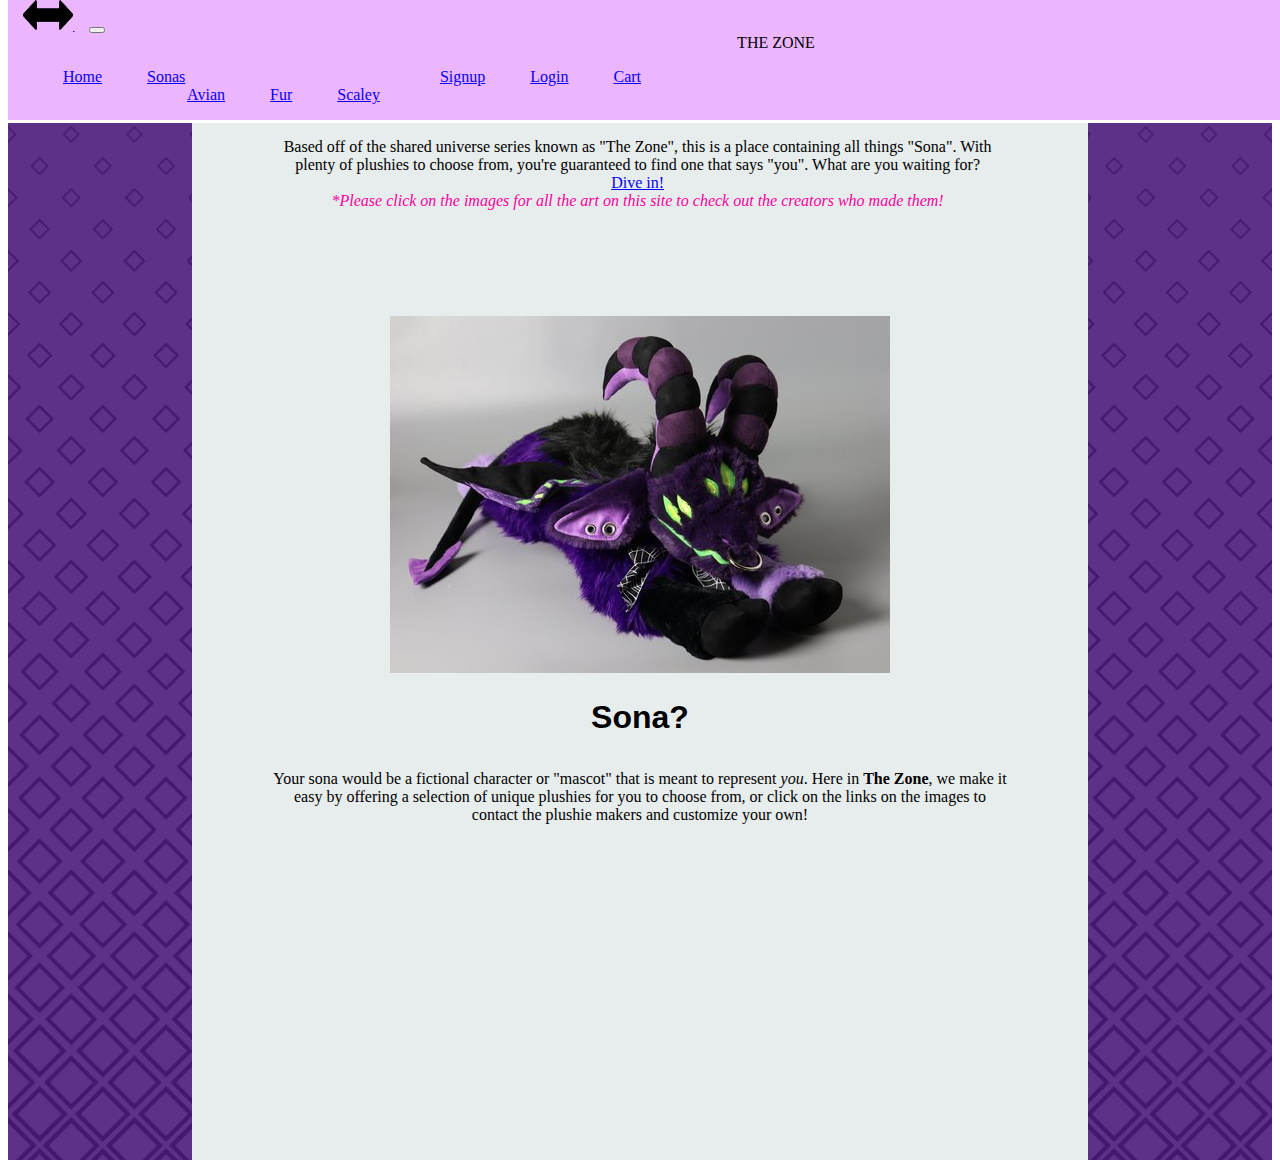
<file: index.html>
<!DOCTYPE html>
<html lang="en">
<head>
    <meta charset="UTF-8">
    <meta name="viewport" content="width=device-width, initial-scale=1.0">
    <title>Website-Capstone</title>
    <!-- This section will be the SAME for every page: -->
    <link href="https://cdn.jsdelivr.net/npm/bootstrap@5.3.2/dist/css/bootstrap.min.css" rel="stylesheet"
        integrity="sha384-T3c6CoIi6uLrA9TneNEoa7RxnatzjcDSCmG1MXxSR1GAsXEV/Dwwykc2MPK8M2HN" crossorigin="anonymous">
    <script src="https://cdn.jsdelivr.net/npm/bootstrap@5.3.2/dist/js/bootstrap.bundle.min.js"
        integrity="sha384-C6RzsynM9kWDrMNeT87bh95OGNyZPhcTNXj1NW7RuBCsyN/o0jlpcV8Qyq46cDfL"
        crossorigin="anonymous"></script>
    <link rel="stylesheet" href="css/global.css">

    <!-- This section will be UNIQUE for each page: -->
    <link rel="stylesheet" href="css/index.css">

</head>

<body>
 <div class="background">
   <div class="box">
    <header>
            <nav class="navbar navbar-expand-lg bg-primary">
        <div class="container-fluid">
            <a class="navbar-brand" href="#">
                <img src="images/kisspng-arrow-computer-icons-symbol-clip-art-double-headed-arrow-5b2edd797d7737.8114612715297980095139.png" width="50" height="30" class="d-inline-block align-top" alt="Logo">
            </a>
            <button class="navbar-toggler" type="button" data-bs-toggle="collapse" data-bs-target="#navbarNavDropdown" aria-controls="navbarNavDropdown" aria-expanded="false" aria-label="Toggle navigation">
              <span class="navbar-toggler-icon"></span>
            </button>
            <div class="collapse navbar-collapse justify-content-end" id="navbarNavDropdown">
              <span class="navbar-text mx-auto" style="padding-left: 16rem;">
                  THE ZONE 
              </span>
              <ul class="navbar-nav">
                  <li class="nav-item">
                      <a class="nav-link active" id="home" aria-current="page" href="index.html">Home</a>
                  </li>
                  <li class="nav-item dropdown">
                    <a class="nav-link dropdown-toggle" href="services.html" role="button" data-bs-toggle="dropdown" aria-expanded="false">
                    Sonas
                    </a>
                    <ul class="dropdown-menu">
                      <li><a class="dropdown-item" href="services.html#avian">Avian</a></li>
                      <li><a class="dropdown-item" href="services.html#fur">Fur</a></li>
                      <li><a class="dropdown-item" href="services.html#scaley">Scaley</a></li>
                    </ul>
                  </li>
                  <li class="nav-item">
                      <a class="nav-link" href="signup.html">Signup</a>
                  </li>
                  <li class="nav-item">
                      <a class="nav-link" href="login.html">Login</a>
                  </li>
                  <li class="nav-item">
                    <a class="nav-link" href="checkout.html">Cart</a>
                </li>
              </ul>
            </div>   
            
        </div>
    </nav>
           
          



 </header>
    <main style="padding-top: 6rem">
        <div id="card" class="card justify-content-center align-items-center" style="height: 10rem;">
            <div class="card-body" style="text-align: center;">
                <p>Based off of the shared universe series known as "The Zone", this is a place containing all things "Sona". With plenty of plushies to choose from, you're guaranteed to find one that says "you". What are you waiting for?<a href="services.html">Dive in!</a><br><i><span style="color:rgb(246, 3, 157)">*Please click on the images for all the art on this site to check out the creators who made them!</span></i></p>
            </div>
          </div> 
            <a href="https://www.cirquellcuriosities.com/plushiegallery/pibald-goat?itemId=02n6z0tt2ax47aw5g8imqomolq2uub" target="_blank"><span title="By Cirquell Curiosities"><img src="images/purple+pumpkin.jpg" class="plushie" alt="Hellspawn Goat"></span></a>
        <h1>Sona?</h1>
          <div class="wrapper">
            <p>Your sona would be a fictional character or "mascot" that is meant to represent <i>you</i>. Here in <strong>The Zone</strong>, we make it easy by offering a selection of unique plushies for you to choose from, or click on the links on the images to contact the plushie makers and customize your own!</p>
            </div>
        </main>
    <footer></footer>
            </div>
        </div>
    
</body>
</html>
</file>
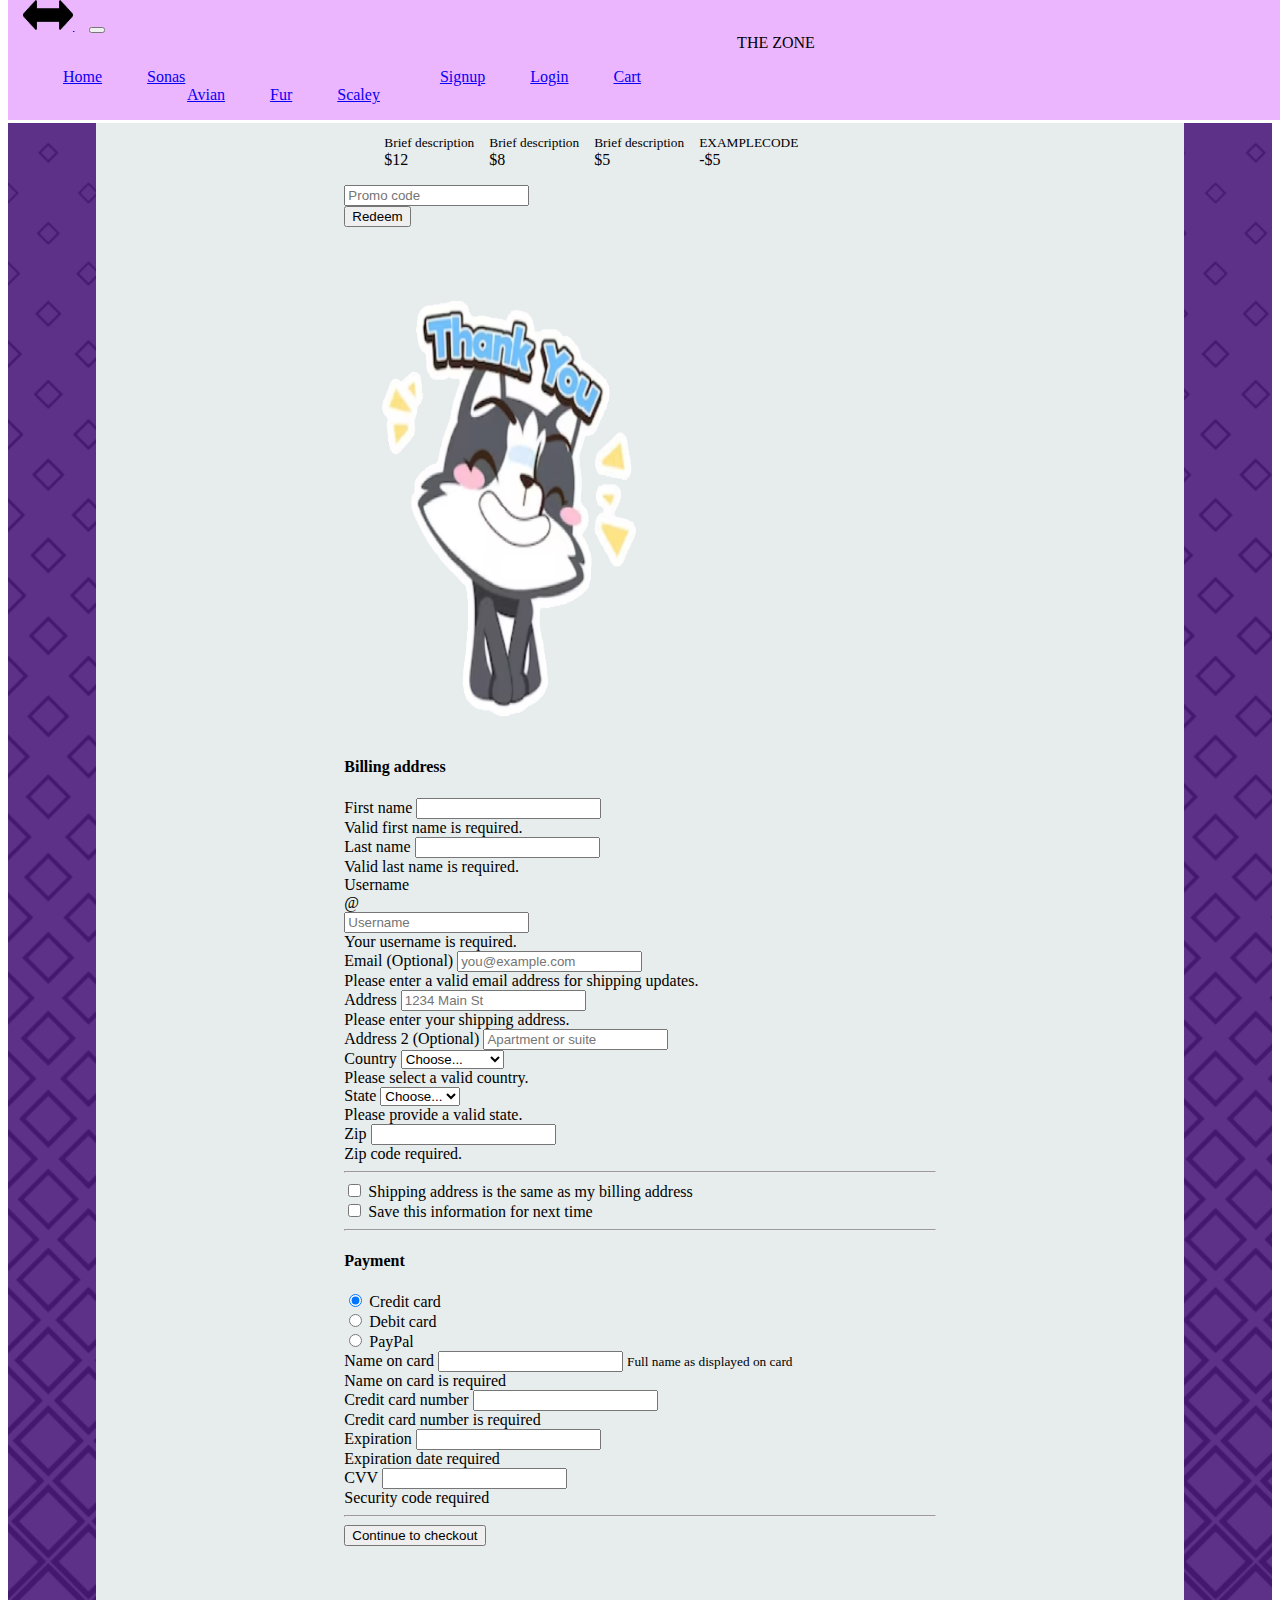
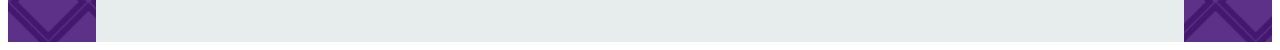
<file: checkout.html>
<!DOCTYPE html>
<html lang="en">
<head>
    <meta charset="UTF-8">
    <meta name="viewport" content="width=device-width, initial-scale=1.0">
    <title>Website-Capstone</title>
    <!-- This section will be the SAME for every page: -->
    <link href="https://cdn.jsdelivr.net/npm/bootstrap@5.3.2/dist/css/bootstrap.min.css" rel="stylesheet"
        integrity="sha384-T3c6CoIi6uLrA9TneNEoa7RxnatzjcDSCmG1MXxSR1GAsXEV/Dwwykc2MPK8M2HN" crossorigin="anonymous">
    <script src="https://cdn.jsdelivr.net/npm/bootstrap@5.3.2/dist/js/bootstrap.bundle.min.js"
        integrity="sha384-C6RzsynM9kWDrMNeT87bh95OGNyZPhcTNXj1NW7RuBCsyN/o0jlpcV8Qyq46cDfL"
        crossorigin="anonymous"></script>
    <link rel="stylesheet" href="css/global.css">

    <!-- This section will be UNIQUE for each page: -->
    <link rel="stylesheet" href="css/checkout.css">
    
</head>
<body>
    <div class="background">
    <header>
            <nav class="navbar navbar-expand-lg bg-primary">
        <div class="container-fluid">
            <a class="navbar-brand" href="#">
                <img src="images/kisspng-arrow-computer-icons-symbol-clip-art-double-headed-arrow-5b2edd797d7737.8114612715297980095139.png" width="50" height="30" class="d-inline-block align-top" alt="Logo">
            </a>
            <button class="navbar-toggler" type="button" data-bs-toggle="collapse" data-bs-target="#navbarNavDropdown" aria-controls="navbarNavDropdown" aria-expanded="false" aria-label="Toggle navigation">
              <span class="navbar-toggler-icon"></span>
            </button>
            <div class="collapse navbar-collapse justify-content-end" id="navbarNavDropdown">
              <span class="navbar-text mx-auto" style="padding-left: 16rem;">
                  THE ZONE
              </span>
              <ul class="navbar-nav">
                  <li class="nav-item">
                      <a class="nav-link active" id="home" aria-current="page" href="index.html">Home</a>
                  </li>
                  <li class="nav-item dropdown">
                    <a class="nav-link dropdown-toggle" href="services.html" role="button" data-bs-toggle="dropdown" aria-expanded="false">
                    Sonas
                    </a>
                    <ul class="dropdown-menu">
                      <li><a class="dropdown-item" href="services.html#avian">Avian</a></li>
                      <li><a class="dropdown-item" href="services.html#fur">Fur</a></li>
                      <li><a class="dropdown-item" href="services.html#scaley">Scaley</a></li>
                    </ul>
                  </li>
                  <li class="nav-item">
                      <a class="nav-link" href="signup.html">Signup</a>
                  </li>
                  <li class="nav-item">
                      <a class="nav-link" href="login.html">Login</a>
                  </li>
                  <li class="nav-item">
                    <a class="nav-link" href="checkout.html">Cart</a>
                </li>
              </ul>
            </div>
        </div>
    </nav>
           
          



 </header>
    <main style="margin-top: 2rem;">
        <div class="row justify-content-center" style="margin-top: 2rem;">
            <div class="col-md-4 order-md-2 mb-4">
              <h4 class="d-flex justify-content-between align-items-center mb-3">
                <span class="text-muted">Your cart</span>
                <span class="badge badge-secondary badge-pill"></span>
              </h4>
              <ul class="list-group mb-3">
                <li class="list-group-item d-flex justify-content-between lh-condensed">
                  <div>
                    <h6 class="my-0">Product name</h6>
                    <small class="text-muted">Brief description</small>
                  </div>
                  <span class="text-muted">$12</span>
                </li>
                <li class="list-group-item d-flex justify-content-between lh-condensed">
                  <div>
                    <h6 class="my-0">Second product</h6>
                    <small class="text-muted">Brief description</small>
                  </div>
                  <span class="text-muted">$8</span>
                </li>
                <li class="list-group-item d-flex justify-content-between lh-condensed">
                  <div>
                    <h6 class="my-0">Third item</h6>
                    <small class="text-muted">Brief description</small>
                  </div>
                  <span class="text-muted">$5</span>
                </li>
                <li class="list-group-item d-flex justify-content-between bg-light">
                  <div class="text-success">
                    <h6 class="my-0">Promo code</h6>
                    <small>EXAMPLECODE</small>
                  </div>
                  <span class="text-success">-$5</span>
                </li>
                <li class="list-group-item d-flex justify-content-between">
                  <span>Total (USD)</span>
                  <strong>$20</strong>
                </li>
              </ul>
        
              <form class="card p-2">
                <div class="input-group">
                  
                  <input type="text" class="form-control" placeholder="Promo code">
                  <div class="input-group-append">
                    <button type="submit" class="btn btn-secondary">Redeem</button>
                  </div>
                </div>
              </form>
              <a href="https://www.flaticon.com/authors/soulgie" target="_blank"><span class="image" id="thanks" title="By SoulGIE">
                <img src="images/SoulGIEThankYouStickerTransparent.png" class="sticker" id="dog" alt="thankyouimage" width="300" height="450" style="margin-top: 3.5rem; margin-right: 0rem;" />
              </span></a>
            </div>
            <div class="col-md-8 order-md-1">
              <h4 class="mb-3">Billing address</h4>
              <form class="needs-validation" novalidate>
                <div class="row">
                  <div class="col-md-6 mb-3">
                    <label for="firstName">First name</label>
                    <input type="text" class="form-control" id="firstName" placeholder="" value="" required>
                    <div class="invalid-feedback">
                      Valid first name is required.
                    </div>
                  </div>
                  <div class="col-md-6 mb-3">
                    <label for="lastName">Last name</label>
                    <input type="text" class="form-control" id="lastName" placeholder="" value="" required>
                    <div class="invalid-feedback">
                      Valid last name is required.
                    </div>
                  </div>
                </div>
        
                <div class="mb-3">
                  <label for="username">Username</label>
                  <div class="input-group">
                    <div class="input-group-prepend">
                      <span class="input-group-text">@</span>
                    </div>
                    <input type="text" class="form-control" id="username" placeholder="Username" required>
                    <div class="invalid-feedback" style="width: 100%;">
                      Your username is required.
                    </div>
                  </div>
                </div>
        
                <div class="mb-3">
                  <label for="email">Email <span class="text-muted">(Optional)</span></label>
                  <input type="email" class="form-control" id="email" placeholder="you@example.com">
                  <div class="invalid-feedback">
                    Please enter a valid email address for shipping updates.
                  </div>
                </div>
        
                <div class="mb-3">
                  <label for="address">Address</label>
                  <input type="text" class="form-control" id="address" placeholder="1234 Main St" required>
                  <div class="invalid-feedback">
                    Please enter your shipping address.
                  </div>
                </div>
        
                <div class="mb-3">
                  <label for="address2">Address 2 <span class="text-muted">(Optional)</span></label>
                  <input type="text" class="form-control" id="address2" placeholder="Apartment or suite">
                </div>
        
                <div class="row">
                  <div class="col-md-5 mb-3">
                    <label for="country">Country</label>
                    <select class="custom-select d-block w-100" id="country" required>
                      <option value="">Choose...</option>
                      <option>United States</option>
                    </select>
                    <div class="invalid-feedback">
                      Please select a valid country.
                    </div>
                  </div>
                  <div class="col-md-4 mb-3">
                    <label for="state">State</label>
                    <select class="custom-select d-block w-100" id="state" required>
                      <option value="">Choose...</option>
                      <option>California</option>
                    </select>
                    <div class="invalid-feedback">
                      Please provide a valid state.
                    </div>
                  </div>
                  <div class="col-md-3 mb-3">
                    <label for="zip">Zip</label>
                    <input type="text" class="form-control" id="zip" placeholder="" required>
                    <div class="invalid-feedback">
                      Zip code required.
                    </div>
                  </div>
                </div>
                <hr class="mb-4">
                <div class="custom-control custom-checkbox">
                  <input type="checkbox" class="custom-control-input" id="same-address">
                  <label class="custom-control-label" for="same-address">Shipping address is the same as my billing address</label>
                </div>
                <div class="custom-control custom-checkbox">
                  <input type="checkbox" class="custom-control-input" id="save-info">
                  <label class="custom-control-label" for="save-info">Save this information for next time</label>
                </div>
                <hr class="mb-4">
        
                <h4 class="mb-3">Payment</h4>
                
        
                <div class="d-block my-3">
                  <div class="custom-control custom-radio">
                    <input id="credit" name="paymentMethod" type="radio" class="custom-control-input" checked required>
                    <label class="custom-control-label" for="credit">Credit card</label>
                  </div>
                  <div class="custom-control custom-radio">
                    <input id="debit" name="paymentMethod" type="radio" class="custom-control-input" required>
                    <label class="custom-control-label" for="debit">Debit card</label>
                  </div>
                  <div class="custom-control custom-radio">
                    <input id="paypal" name="paymentMethod" type="radio" class="custom-control-input" required>
                    <label class="custom-control-label" for="paypal">PayPal</label>
                  </div>
                </div>
                <div class="row">
                  <div class="col-md-6 mb-3">
                    <label for="cc-name">Name on card</label>
                    <input type="text" class="form-control" id="cc-name" placeholder="" required>
                    <small class="text-muted">Full name as displayed on card</small>
                    <div class="invalid-feedback">
                      Name on card is required
                    </div>
                  </div>
                  <div class="col-md-6 mb-3">
                    <label for="cc-number">Credit card number</label>
                    <input type="text" class="form-control" id="cc-number" placeholder="" required>
                    <div class="invalid-feedback">
                      Credit card number is required
                    </div>
                  </div>
                </div>
                <div class="row">
                  <div class="col-md-3 mb-3">
                    <label for="cc-expiration">Expiration</label>
                    <input type="text" class="form-control" id="cc-expiration" placeholder="" required>
                    <div class="invalid-feedback">
                      Expiration date required
                    </div>
                  </div>
                  <div class="col-md-3 mb-3">
                    <label for="cc-cvv">CVV</label>
                    <input type="text" class="form-control" id="cc-cvv" placeholder="" required>
                    <div class="invalid-feedback">
                      Security code required
                    </div>
                  </div>
                </div>
                <hr class="mb-4">
                <button class="btn btn-primary btn-lg btn-block" type="submit">Continue to checkout</button>
                <div class="input-group-prepend">
                  
                </div>
              </form>
            </div>
          </div>
        
        </main>
    <footer></footer>
</div>
</body>
</html>
</file>
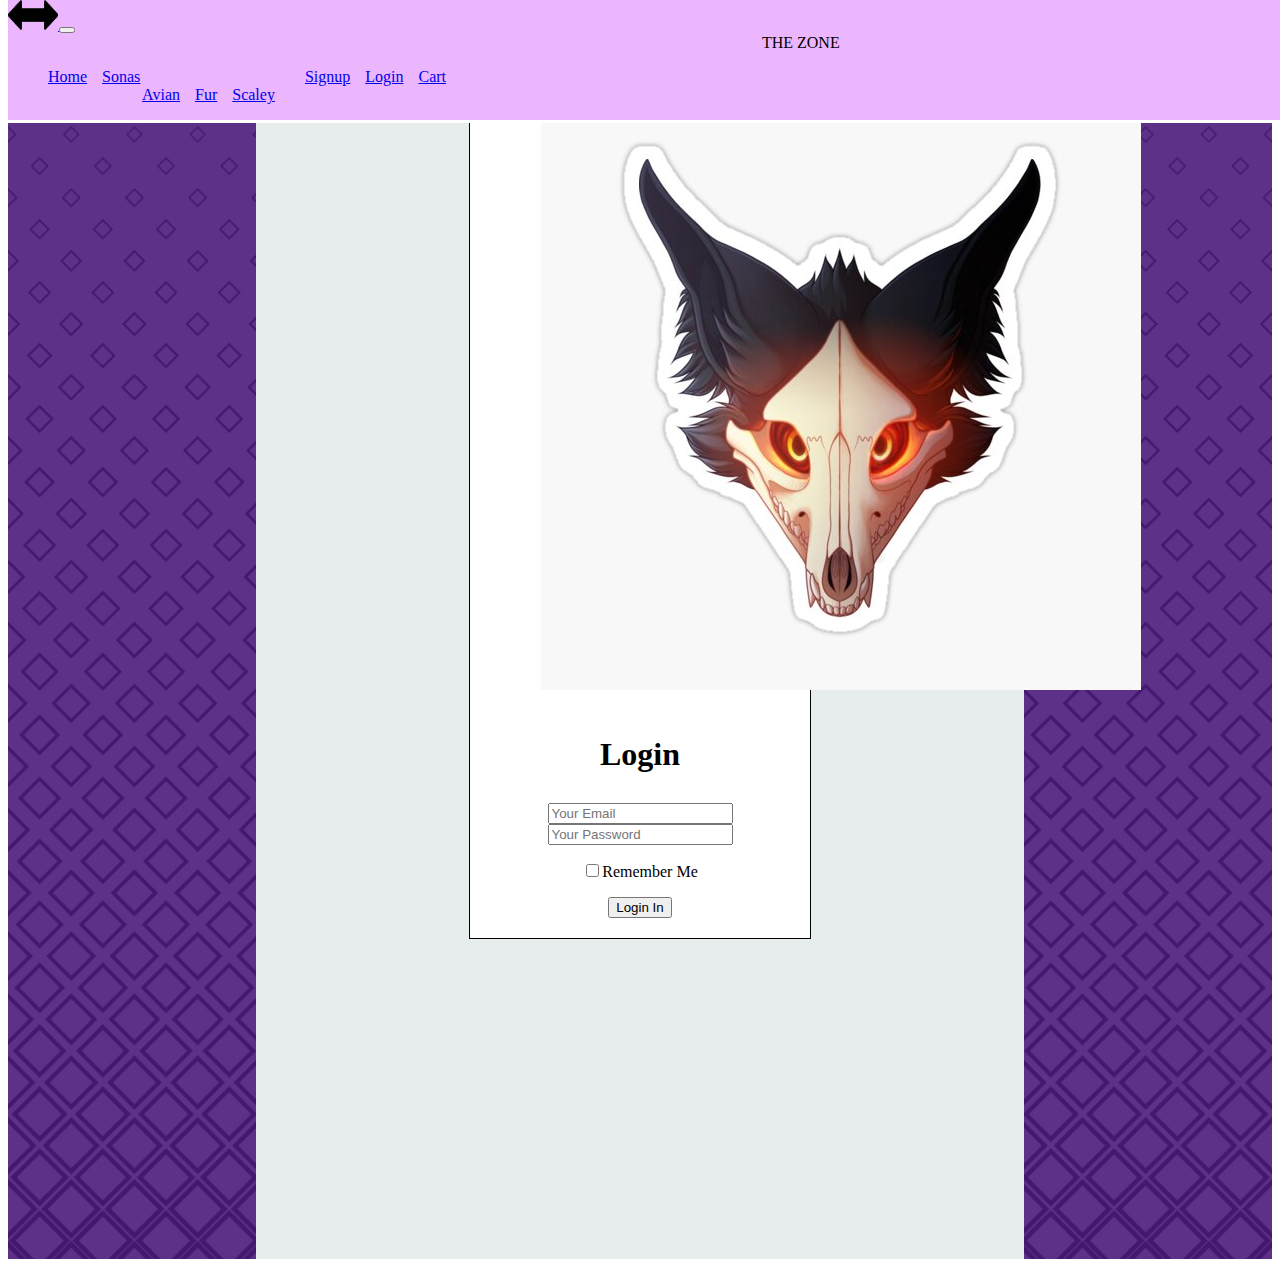
<file: login.html>
<!DOCTYPE html>
<html lang="en">
<head>
    <meta charset="UTF-8">
    <meta name="viewport" content="width=device-width, initial-scale=1.0">
    <title>Website-Capstone</title>
    <!-- This section will be the SAME for every page: -->
    <link href="https://cdn.jsdelivr.net/npm/bootstrap@5.3.2/dist/css/bootstrap.min.css" rel="stylesheet"
        integrity="sha384-T3c6CoIi6uLrA9TneNEoa7RxnatzjcDSCmG1MXxSR1GAsXEV/Dwwykc2MPK8M2HN" crossorigin="anonymous">
    <script src="https://cdn.jsdelivr.net/npm/bootstrap@5.3.2/dist/js/bootstrap.bundle.min.js"
        integrity="sha384-C6RzsynM9kWDrMNeT87bh95OGNyZPhcTNXj1NW7RuBCsyN/o0jlpcV8Qyq46cDfL"
        crossorigin="anonymous"></script>
    <link rel="stylesheet" href="css/global.css">

    <!-- This section will be UNIQUE for each page: -->
    <link rel="stylesheet" href="css/login.css">
    
</head>
<body>
    <div class="background">
    <header>
            <nav class="navbar navbar-expand-lg bg-primary">
        <div class="container-fluid">
            <a class="navbar-brand" href="#">
                <img src="images/kisspng-arrow-computer-icons-symbol-clip-art-double-headed-arrow-5b2edd797d7737.8114612715297980095139.png" width="50" height="30" class="d-inline-block align-top" alt="Logo">
            </a>
            <button class="navbar-toggler" type="button" data-bs-toggle="collapse" data-bs-target="#navbarNavDropdown" aria-controls="navbarNavDropdown" aria-expanded="false" aria-label="Toggle navigation">
              <span class="navbar-toggler-icon"></span>
            </button>
            <div class="collapse navbar-collapse justify-content-end" id="navbarNavDropdown">
              <span class="navbar-text mx-auto" style="padding-left: 19.1rem;">
                  THE ZONE
              </span>
              <ul class="navbar-nav">
                  <li class="nav-item">
                      <a class="nav-link active" id="home" aria-current="page" href="index.html">Home</a>
                  </li>
                  <li class="nav-item dropdown">
                    <a class="nav-link dropdown-toggle" href="services.html" role="button" data-bs-toggle="dropdown" aria-expanded="false">
                    Sonas
                    </a>
                    <ul class="dropdown-menu">
                      <li><a class="dropdown-item" href="services.html#avian">Avian</a></li>
                      <li><a class="dropdown-item" href="services.html#fur">Fur</a></li>
                      <li><a class="dropdown-item" href="services.html#scaley">Scaley</a></li>
                    </ul>
                  </li>
                  <li class="nav-item">
                      <a class="nav-link" href="signup.html">Signup</a>
                  </li>
                  <li class="nav-item">
                      <a class="nav-link" href="login.html">Login</a>
                  </li>
                  <li class="nav-item">
                    <a class="nav-link" href="checkout.html">Cart</a>
                </li>
              </ul>
            </div>
        </div>
    </nav>
     
    <body class="login">  
        <main class="d-flex justify-content-center">
            <div class="login-in-form">
              <div>
                <div class="col-md-10 col-lg-6 col-xl-7 d-flex align-items-center order-1 order-lg-2" style="margin-left: 3.2rem;">
          
                    <a href="https://www.redbubble.com/i/sticker/Cadaver-by-wingedwolf94/33474064.EJUG5" target="_blank"><span title="By wingedwolf94"><img src="images/wingedwolfsticker.jpg"
                    class="img-fluid" alt="winged-wolf94"></span></a>
  
                </div>
                <div>
                  <h1 style="padding-top: 20px;">Login</h1>
                  <form>
                    <input type="email" class="input-box" placeholder="Your Email">
                    <input type="password" class="input-box" placeholder="Your Password">
                    <p><span><input type="checkbox"></span>Remember Me </p>
                    <button type="button" class="signup-btn">Login In</button>
                  </form>
                </div>
              </div>
            </div>
          </main>
       
          



 </header>
    <footer></footer>
</div>
</body>
</html>
</file>
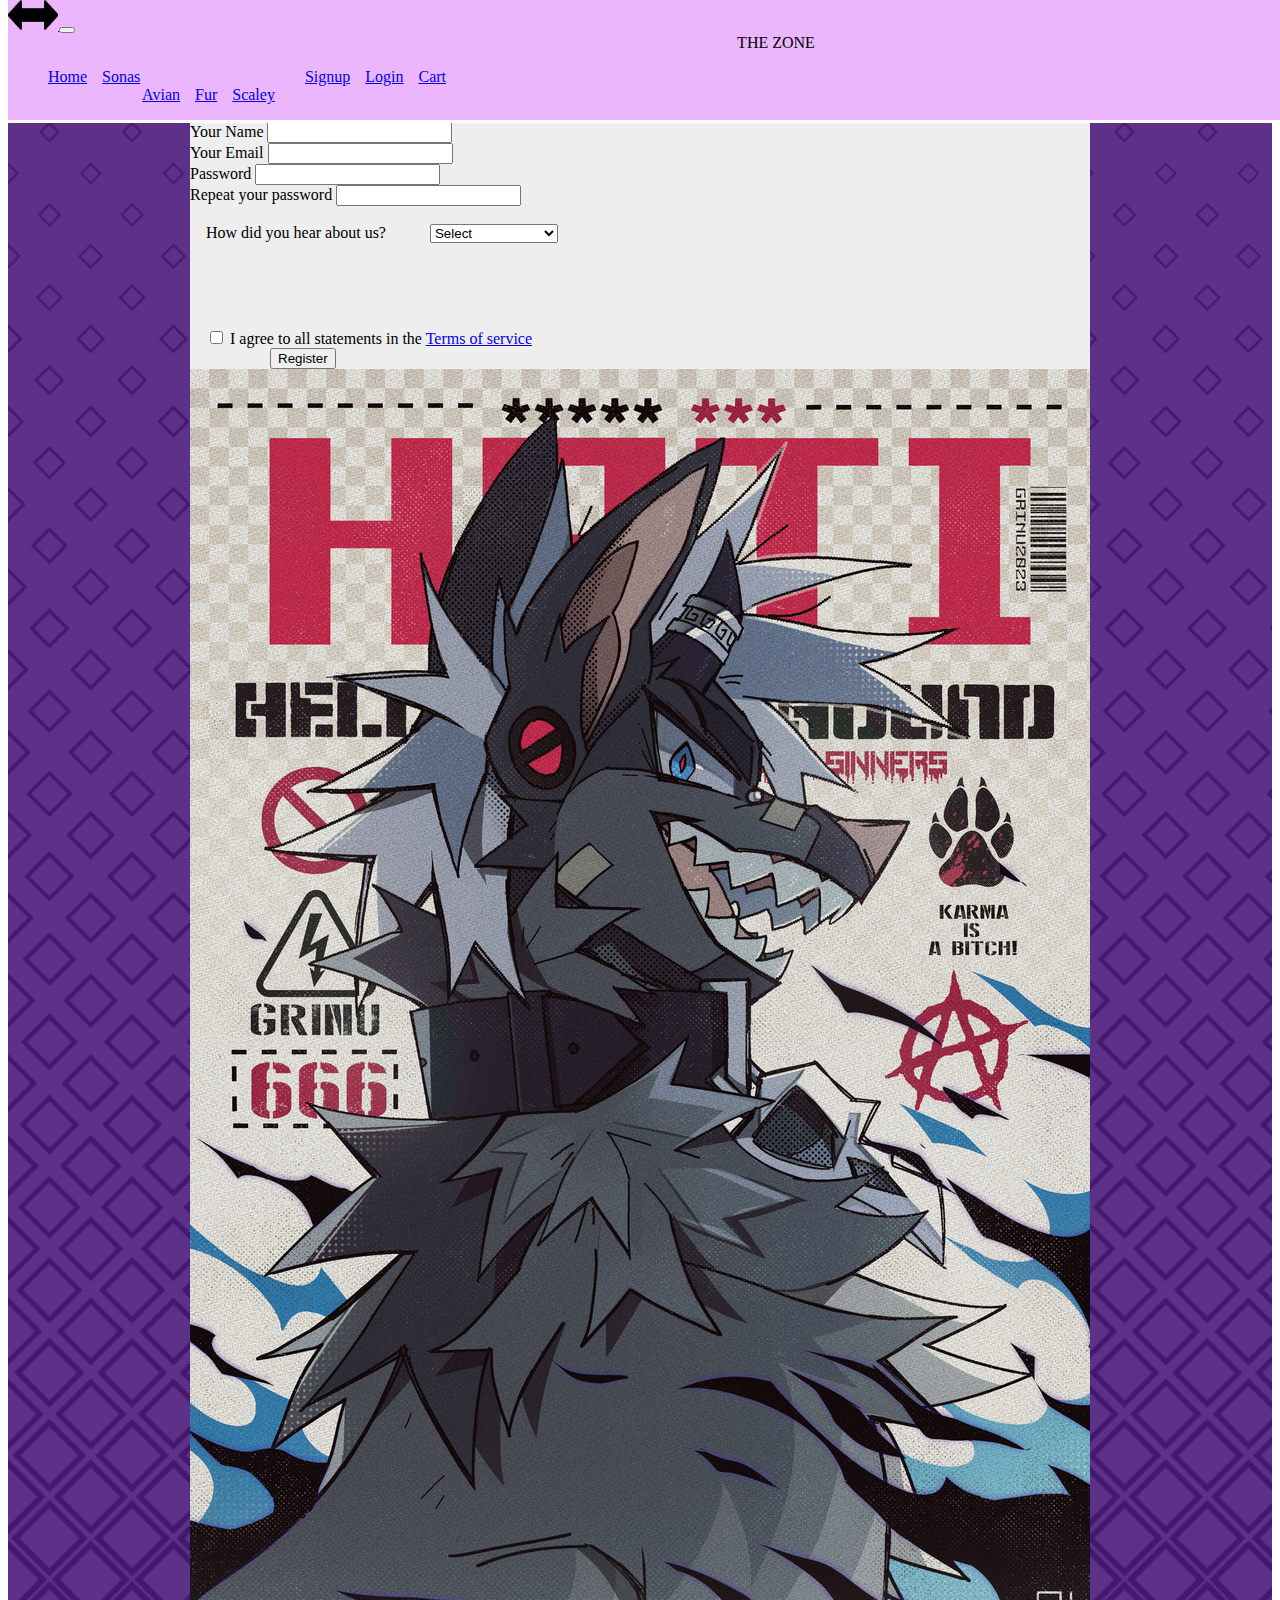
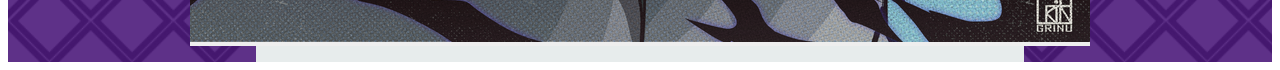
<file: signup.html>
<!DOCTYPE html>
<html lang="en">
<head>
    <meta charset="UTF-8">
    <meta name="viewport" content="width=device-width, initial-scale=1.0">
    <title>Website-Capstone</title>
    <!-- This section will be the SAME for every page: -->
    <link href="https://cdn.jsdelivr.net/npm/bootstrap@5.3.2/dist/css/bootstrap.min.css" rel="stylesheet"
        integrity="sha384-T3c6CoIi6uLrA9TneNEoa7RxnatzjcDSCmG1MXxSR1GAsXEV/Dwwykc2MPK8M2HN" crossorigin="anonymous">
    <script src="https://cdn.jsdelivr.net/npm/bootstrap@5.3.2/dist/js/bootstrap.bundle.min.js"
        integrity="sha384-C6RzsynM9kWDrMNeT87bh95OGNyZPhcTNXj1NW7RuBCsyN/o0jlpcV8Qyq46cDfL"
        crossorigin="anonymous"></script>
    <link rel="stylesheet" href="css/global.css">

    <!-- This section will be UNIQUE for each page: -->
    <link rel="stylesheet" href="css/signup.css">
    
</head>
<body>
    <div class="background">
    <header>
            <nav class="navbar navbar-expand-lg bg-primary">
        <div class="container-fluid">
            <a class="navbar-brand" href="#">
                <img src="images/kisspng-arrow-computer-icons-symbol-clip-art-double-headed-arrow-5b2edd797d7737.8114612715297980095139.png" width="50" height="30" class="d-inline-block align-top" alt="Logo">
            </a>
            <button class="navbar-toggler" type="button" data-bs-toggle="collapse" data-bs-target="#navbarNavDropdown" aria-controls="navbarNavDropdown" aria-expanded="false" aria-label="Toggle navigation">
              <span class="navbar-toggler-icon"></span>
            </button>
            <div class="collapse navbar-collapse justify-content-end" id="navbarNavDropdown">
              <span class="navbar-text mx-auto" style="padding-left: 16rem;">
                  THE ZONE
              </span>
              <ul class="navbar-nav">
                  <li class="nav-item">
                      <a class="nav-link active" id="home" aria-current="page" href="index.html">Home</a>
                  </li>
                  <li class="nav-item dropdown">
                    <a class="nav-link dropdown-toggle" href="services.html" role="button" data-bs-toggle="dropdown" aria-expanded="false">
                    Sonas
                    </a>
                    <ul class="dropdown-menu">
                      <li><a class="dropdown-item" href="services.html#avian">Avian</a></li>
                      <li><a class="dropdown-item" href="services.html#fur">Fur</a></li>
                      <li><a class="dropdown-item" href="services.html#scaley">Scaley</a></li>
                    </ul>
                  </li>
                  <li class="nav-item">
                      <a class="nav-link" href="signup.html">Signup</a>
                  </li>
                  <li class="nav-item">
                      <a class="nav-link" href="login.html">Login</a>
                  </li>
                  <li class="nav-item">
                    <a class="nav-link" href="checkout.html">Cart</a>
                </li>
              </ul>
            </div>
        </div>
    </nav>
           
          



 </header>
    <main style="padding-top: 4rem">
        <section class="vh-100" style="background-color: #eee;">
            <div class="container h-100">
              <div class="row d-flex justify-content-center align-items-center h-100">
                <div class="col-lg-12 col-xl-11">
                  <div class="card text-black" style="border-radius: 25px;">
                    <div class="card-body p-md-5">
                      <div class="row justify-content-center">
                        <div class="col-md-10 col-lg-6 col-xl-5 order-2 order-lg-1">
          
                          <p class="text-center h1 fw-bold mb-5 mx-1 mx-md-4 mt-4">Sign up</p>
          
                          <form class="mx-1 mx-md-4">
          
                            <div class="d-flex flex-row align-items-center mb-4">
                              <i class="fas fa-user fa-lg me-3 fa-fw"></i>
                              <div class="form-outline flex-fill mb-0">
                                  <label class="form-label" for="form3Example1c">Your Name</label>
                                <input type="text" id="form3Example1c" class="form-control" />
                              </div>
                            </div>
          
                            <div class="d-flex flex-row align-items-center mb-4">
                              <i class="fas fa-envelope fa-lg me-3 fa-fw"></i>
                              <div class="form-outline flex-fill mb-0">
                                  <label class="form-label" for="form3Example3c">Your Email</label>
                                <input type="email" id="form3Example3c" class="form-control" />
                              </div>
                            </div>
          
                            <div class="d-flex flex-row align-items-center mb-4">
                              <i class="fas fa-lock fa-lg me-3 fa-fw"></i>
                              <div class="form-outline flex-fill mb-0">
                                  <label class="form-label" for="form3Example4c">Password</label>
                                <input type="password" id="form3Example4c" class="form-control" />
                              </div>
                            </div>
          
                            <div class="d-flex flex-row align-items-center mb-4">
                              <i class="fas fa-key fa-lg me-3 fa-fw"></i>
                              <div class="form-outline flex-fill mb-0">
                                  <label class="form-label" for="form3Example4cd">Repeat your password</label>
                                <input type="password" id="form3Example4cd" class="form-control" />
                              </div>
                            </div>
                            <br>
                            <div>
                                <label class="form-label" for="form3Example4cd" style="margin-left:1rem; text-align:center;">How did you hear about us?</label>
                                <select name="who" id="who" style="margin-left: 2.5rem; width: 8rem;">
                                  
                                    <option value="Select">Select</option>
                                    <option value="Mom">Mom</option>
                                    <option value="Dad">Dad</option>
                                    <option value="Cat">Cat</option>
                                  
                                </select>
                            </div>
          
                            <div class="form-check d-flex justify-content-center mb-5" style="margin-top: 5.3rem; margin-left: 1rem;">
                              <input class="form-check-input me-2" type="checkbox" value="" id="form2Example3c" />
                              <label class="form-check-label" for="form2Example3">
                                I agree to all statements in the <a href="#!">Terms of service</a>
                              </label>
                            </div>
          
                            <div class="d-flex justify-content-center mx-4 mb-3 mb-lg-4" style="padding-right: 30rem; padding-left: 5rem;">
                              <button type="button" class="btn btn-primary btn-lg">Register</button>
                            </div>
          
                          </form>
          
                        </div>
                        <div class="col-md-10 col-lg-6 col-xl-7 d-flex align-items-center order-1 order-lg-2">
          
                            <a href="https://www.deviantart.com/grinu/art/hellhound-947982266" target="_blank"><span title="By Grinu"><img src="images/hellhound_by_grinu_dfoejsq-fullview.png"
                            class="img-fluid" alt="Grinu-hellhound"></span></a>
          
                        </div>
                      </div>
                    </div>
                  </div>
                </div>
              </div>
            </div>
          </section>

        

        </main>
    <footer></footer>
</div>
</body>
</html>
</file>
<file: css/global.css>
header {}

footer {}
</file>
<file: css/index.css>
ul {

display: flex;
list-style: none
}

li {
 
margin-right: 15px;
}

a {

padding: 8px 15px;
color: #0800f6;
text-decoration: underline;
}

li:hover a {
  
background: #55eef3;
justify-content: space-between;
border-radius: 0px;

}

#home:hover {

/* this changes the font color */
color: rgb(247, 90, 255);
/* this changes makes the font thicker or thinner */
font-weight: bold;
}

.nav-item:hover a {

/* this changes the font color */
color: white;
/* this changes makes the font thicker or thinner */
 font-weight: bold;
}

.dropdown-menu {

background-color: rgb(236, 182, 255)!important;
border-radius: 0px;
--bs-dropdown-border-width: unset;
    
    
    
}



.dropdown:hover .dropdown-menu {

display:block;
    
}


.dropdown-item:hover  {

background: rgb(236, 182, 255);
}

.navbar{

padding:0;
position: fixed;
top: 0;
width: 100%;
z-index: 100;
border-bottom: 3px solid rgb(255, 255, 255);
}


.bg-primary {

background-color: rgb(236, 182, 255)!important;
    
}

.navbar-brand {

font-family: Arial, Helvetica, sans-serif;
font-size: 5px;
}

.mx-auto {

margin-right: auto!important;
margin-left: auto!important;
padding-left: 11rem;
}

.navbar-text{

display: grid;
place-items:center;
text-align: center;
font-size: 1rem;
}
.nav-item {

padding: 0% 0 0 0;
} 

.background {
    position: relative;
    background-color: rgb(76, 26, 123);
}
.background::before {
    content: "";
      background-image: url(../images/transparentrambus.jpg);
      background-size: cover;
      position: absolute;
      top: 0px;
      right: 0px;
      bottom: 0px;
      left: 0px;
      opacity: 0.1;
}

main {
    position: relative;
    background-color: #e7ecec;
    Display:grid; 
    Place-items: center;
    max-width: 70vw;
    margin: auto;
    padding-bottom: 20rem;
  }

.card {
    position: relative;
    --bs-card-spacer-y: 10rem;
    --bs-card-spacer-x: 1rem;
    margin: 10px;
    width: 80%;
    text-align: center;
    padding-top: .5rem;
    padding-right: .3rem;
}

h1{
    position: relative;
    margin: 10px;
    font-family: Arial, Helvetica, sans-serif;
    text-align: center;
    padding-top: .5rem;
}

.wrapper {
    position: relative;
     margin-right: 5rem;
     margin-left: 5rem;
     padding-top: .5rem;
     text-align: center;
     
    
}


.plushie{
    position: relative;
    display: block;
    margin-left: auto;
    margin-right:auto;
    padding-top: 1rem;
  }
</file>
<file: css/checkout.css>
ul {
    display: flex;
    list-style: none
    }
    
    li {
      margin-right: 15px;
    }
    
    a {
    padding: 8px 15px;
    color: #0800f6;
    text-decoration: underline;
    }
    
    li:hover a {
    background: #55eef3;
    justify-content: space-between;
    border-radius: 0px;
    
    }
    
    #home:hover {
    /* this changes the font color */
    color: rgb(247, 90, 255);
    /* this changes makes the font thicker or thinner */
    font-weight: bold;
    }
    
    .nav-item:hover a {
        /* this changes the font color */
        color: white;
        /* this changes makes the font thicker or thinner */
        font-weight: bold;
    }
    
    .dropdown-menu {
        background-color: rgb(236, 182, 255)!important;
        border-radius: 0px;
        --bs-dropdown-border-width: unset;
        
        
    }
    
    
    
    .dropdown:hover .dropdown-menu {
        display:block;
        
    }
    
    
    .dropdown-item:hover  {
        background: rgb(236, 182, 255);
    }
    
    .navbar{
        padding:0;
        position: fixed;
        top: 0;
        width: 100%;
        z-index: 100;
        border-bottom: 3px solid rgb(255, 255, 255);
    }
    
    
    .bg-primary {
        background-color: rgb(236, 182, 255)!important;
        
    }
    
    .navbar-brand {
        font-family: Arial, Helvetica, sans-serif;
        font-size: 5px;
    }
    
    .mx-auto {
        margin-right: auto!important;
        margin-left: auto!important;
        padding-left: 11rem;
    }
    
    .navbar-text{
        display: grid;
        place-items:center;
        text-align: center;
        font-size: 1rem;
    }
    .nav-item {
        padding: 0% 0 0 0;
    } 
    
    .background {
        position: relative;
        background-color: rgb(76, 26, 123);
    }
    .background::before {
        content: "";
          background-image: url(../images/transparentrambus.jpg);
          background-size: cover;
          position: absolute;
          top: 0px;
          right: 0px;
          bottom: 0px;
          left: 0px;
          opacity: 0.1;
    }    
    
    main {
        position: relative;
        background-color: #e7ecec;
        /* Display:grid;  */
        Place-items: center;
        max-width: 85vw;
        margin: auto;
        height: 100%;
        padding-bottom: 6rem;
    }
</file>
<file: css/login.css>
ul {
    display: flex;
    list-style: none
    }
    
    li {
      margin-right: 15px;
    }
    
    li:hover a {
    background: #55eef3;
    justify-content: space-between;
    border-radius: 0px;
    
    }
    
    #home:hover {
    /* this changes the font color */
    color: rgb(247, 90, 255);
    /* this changes makes the font thicker or thinner */
    font-weight: bold;
    }
    
    .nav-item:hover a {
        /* this changes the font color */
        color: white;
        /* this changes makes the font thicker or thinner */
        font-weight: bold;
    }
    
    .dropdown-menu {
        background-color: rgb(236, 182, 255)!important;
        border-radius: 0px;
        --bs-dropdown-border-width: unset;
    }
    
    .dropdown:hover .dropdown-menu {
        display:block;
        
    }
    
    
    .dropdown-item:hover  {
        background: rgb(236, 182, 255);
    }
    
    .navbar{
        padding:0;
        position: fixed;
        top: 0;
        width: 100%;
        z-index: 100;
        border-bottom: 3px solid rgb(255, 255, 255);
    }
    
    
    .bg-primary {
        background-color: rgb(236, 182, 255)!important;
        
    }
    
    .navbar-brand {
        font-family: Arial, Helvetica, sans-serif;
        font-size: 5px;
    }
    
    .mx-auto {
        margin-right: auto!important;
        margin-left: auto!important;
        padding-left: 11rem;
    }
    
    .navbar-text{
        display: grid;
        place-items:center;
        text-align: center;
        font-size: 1rem;
    }
    .nav-item {
        padding: 0% 0 0 0;
    } 
    
    .background {
        position: relative;
        background-color: rgb(76, 26, 123);
    }
    .background::before {
          content: "";
          background-image: url(../images/transparentrambus.jpg);
          background-size: cover;
          position: absolute;
          top: 0px;
          right: 0px;
          bottom: 0px;
          left: 0px;
          opacity: 0.1;
    }    
    
    main {
        position: relative;
        background-color: #e7ecec;
        Display:grid; 
        Place-items: center;
        max-width: 60vw;
        margin: auto;
        padding-bottom: 20rem;
      }


.login-in-form {
     position: relative;
     width: 300px;
     box-shadow: 0 0 3px 0 rgba (0, 0, 0, 0.3);
     background: #fff;
     border: 1px solid black;
     padding: 20px;
     margin: 8% auto 0;
     text-align: center;
}
.login-in-form h1 {
     position: relative;
     color: black;
     margin-bottom: 30px;
}
</file>
<file: css/signup.css>
ul {
    display: flex;
    list-style: none
    }
    
    li {
      margin-right: 15px;
    }
    
    li:hover a {
    background: #55eef3;
    justify-content: space-between;
    border-radius: 0px;
    
    }
    
    #home:hover {
    /* this changes the font color */
    color: rgb(247, 90, 255);
    /* this changes makes the font thicker or thinner */
    font-weight: bold;
    }
    
    .nav-item:hover a {
        /* this changes the font color */
        color: white;
        /* this changes makes the font thicker or thinner */
        font-weight: bold;
    }
    
    .dropdown-menu {
        background-color: rgb(236, 182, 255)!important;
        border-radius: 0px;
        --bs-dropdown-border-width: unset;
    }
    
    .dropdown:hover .dropdown-menu {
        display:block;
        
    }
    
    
    .dropdown-item:hover  {
        background: rgb(236, 182, 255);
    }
    
    .navbar{
        padding:0;
        position: fixed;
        top: 0;
        width: 100%;
        z-index: 100;
        border-bottom: 3px solid rgb(255, 255, 255);
    }
    
    
    .bg-primary {
        background-color: rgb(236, 182, 255)!important;
        
    }
    
    .navbar-brand {
        font-family: Arial, Helvetica, sans-serif;
        font-size: 5px;
    }
    
    .mx-auto {
        margin-right: auto!important;
        margin-left: auto!important;
        padding-left: 11rem;
    }
    
    .navbar-text{
        display: grid;
        place-items:center;
        text-align: center;
        font-size: 1rem;
    }
    .nav-item {
        padding: 0% 0 0 0;
    } 
    
    .background {
        position: relative;
        background-color: rgb(76, 26, 123);
    }
    .background::before {
        content: "";
          background-image: url(../images/transparentrambus.jpg);
          background-size: cover;
          position: absolute;
          top: 0px;
          right: 0px;
          bottom: 0px;
          left: 0px;
          opacity: 0.1;
    }    
    
    main {
        position: relative;
        background-color: #e7ecec;
        /* Display:grid;  */
        Place-items: center;
        max-width: 60vw;
        /* max-height: 100vh; */
        margin: auto;
        padding-bottom: 1rem;
      }
</file>
